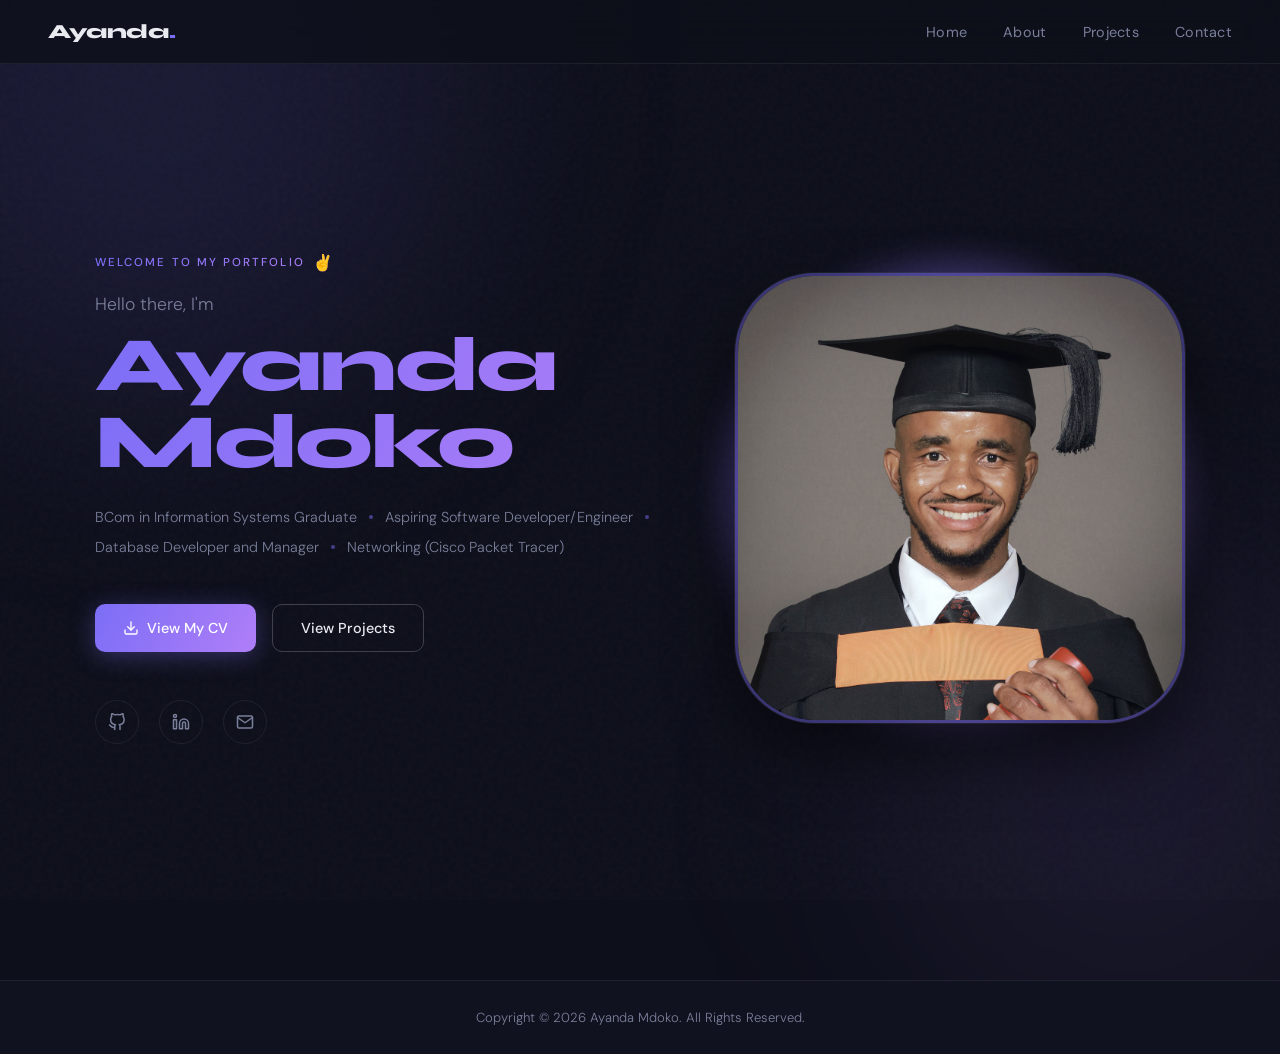
<file: index.html>
<!DOCTYPE html>
<html lang="en">
<head>
  <meta charset="UTF-8" />
  <meta name="viewport" content="width=device-width, initial-scale=1.0"/>
  <title>Ayanda Mdoko — Portfolio</title>
  <link rel="preconnect" href="https://fonts.googleapis.com">
  <link rel="preconnect" href="https://fonts.gstatic.com" crossorigin>
  <link href="https://fonts.googleapis.com/css2?family=Syne:wght@400;700;800&family=DM+Sans:wght@300;400;500&display=swap" rel="stylesheet">
  <link rel="stylesheet" href="style.css" />
</head>
<body>

  <div class="blob blob-1"></div>
  <div class="blob blob-2"></div>

  <!-- NAV -->
  <nav>
    <a href="#" class="nav-logo">Ayanda<span>.</span></a>
    <button class="menu-toggle" type="button" aria-label="Open navigation menu" aria-expanded="false">
      <span></span>
      <span></span>
      <span></span>
    </button>
    <ul class="nav-links">
      <li><a href="#">Home</a></li>
      <li><a href="about.html">About</a></li>
      <li><a href="projects.html">Projects</a></li>
      <li><a href="contact.html">Contact</a></li>
    </ul>
  </nav>

  <!-- HERO -->
  <section class="hero">

    <!-- Left: text -->
    <div class="hero-content">
      <p class="hero-tag">Welcome to my portfolio <span class="wave">✌️</span></p>
      <p class="hero-greeting">Hello there, I'm</p>
      <h1 class="hero-name">Ayanda Mdoko</h1>
      <div class="hero-roles">
        <span>BCom in Information Systems Graduate</span>
        <span class="dot"></span>
        <span>Aspiring Software Developer/Engineer</span>
        <span class="dot"></span>
        <span>Database Developer and Manager</span>
        <span class="dot"></span>
        <span>Networking (Cisco Packet Tracer)</span>
      </div>
      <div class="hero-cta">
        <a href="#" onclick="window.open('./documents/Ayanda Mdoko_CV.pdf')" target="_blank" class="btn btn-primary">
          <svg xmlns="http://www.w3.org/2000/svg" viewBox="0 0 24 24" fill="none" stroke="currentColor" stroke-width="2" stroke-linecap="round" stroke-linejoin="round">
            <path d="M21 15v4a2 2 0 0 1-2 2H5a2 2 0 0 1-2-2v-4"/><polyline points="7 10 12 15 17 10"/><line x1="12" y1="15" x2="12" y2="3"/>
          </svg>
          View My CV
        </a>
        <a href="projects.html" class="btn btn-secondary">View Projects</a>
      </div>
      <div class="hero-socials">
        <a href="#" aria-label="GitHub" onclick="location.href='https://github.com/AyandaMdoko'" target="_blank">
          <svg xmlns="http://www.w3.org/2000/svg" viewBox="0 0 24 24" fill="none" stroke="currentColor" stroke-width="2" stroke-linecap="round" stroke-linejoin="round">
            <path d="M9 19c-5 1.5-5-2.5-7-3m14 6v-3.87a3.37 3.37 0 0 0-.94-2.61c3.14-.35 6.44-1.54 6.44-7A5.44 5.44 0 0 0 20 4.77 5.07 5.07 0 0 0 19.91 1S18.73.65 16 2.48a13.38 13.38 0 0 0-7 0C6.27.65 5.09 1 5.09 1A5.07 5.07 0 0 0 5 4.77a5.44 5.44 0 0 0-1.5 3.78c0 5.42 3.3 6.61 6.44 7A3.37 3.37 0 0 0 9 18.13V22"/>
          </svg>
        </a>
        <a href="#" aria-label="LinkedIn"  onclick="location.href='http://www.linkedin.com/in/ayanda-mdoko-454981299'" target="_blank">
          <svg xmlns="http://www.w3.org/2000/svg" viewBox="0 0 24 24" fill="none" stroke="currentColor" stroke-width="2" stroke-linecap="round" stroke-linejoin="round">
            <path d="M16 8a6 6 0 0 1 6 6v7h-4v-7a2 2 0 0 0-2-2 2 2 0 0 0-2 2v7h-4v-7a6 6 0 0 1 6-6z"/><rect x="2" y="9" width="4" height="12"/><circle cx="4" cy="4" r="2"/>
          </svg>
        </a>
        <a href="mailto:mdokoayanda@gmail.com" aria-label="Email">
          <svg xmlns="http://www.w3.org/2000/svg" viewBox="0 0 24 24" fill="none" stroke="currentColor" stroke-width="2" stroke-linecap="round" stroke-linejoin="round">
            <path d="M4 4h16c1.1 0 2 .9 2 2v12c0 1.1-.9 2-2 2H4c-1.1 0-2-.9-2-2V6c0-1.1.9-2 2-2z"/><polyline points="22,6 12,13 2,6"/>
          </svg>
        </a>
      </div>
    </div>

    <!-- Right: floating photo -->
    <div class="hero-photo-wrap">
      <img class="hero-photo" src="./images/profile picture.jpg" alt="Profile picture" />
    </div>

  </section>

  <!-- FOOTER -->
  <footer>
    <p>Copyright &copy; 2026 Ayanda Mdoko. All Rights Reserved.</p>
  </footer>

  <!-- Intersection Observer for active nav links + Parallax blobs -->
  <script>
    const sections = document.querySelectorAll('section[id]');
    const navLinks = document.querySelectorAll('.nav-links a');
    const observer = new IntersectionObserver(entries => {
      entries.forEach(entry => {
        if (entry.isIntersecting) {
          navLinks.forEach(a => a.style.color = '');
          const active = document.querySelector(`.nav-links a[href="#${entry.target.id}"]`);
          if (active) active.style.color = 'var(--text)';
        }
      });
    }, { threshold: 0.5 });
    sections.forEach(s => observer.observe(s));

    document.addEventListener('mousemove', e => {
      const cx = (e.clientX / window.innerWidth  - 0.5) * 30;
      const cy = (e.clientY / window.innerHeight - 0.5) * 30;
      document.querySelector('.blob-1').style.transform = `translate(${cx}px, ${cy}px)`;
      document.querySelector('.blob-2').style.transform = `translate(${-cx}px, ${-cy}px)`;
    });
  </script>
  <script src="nav.js"></script>
</body>
</html>
</file>
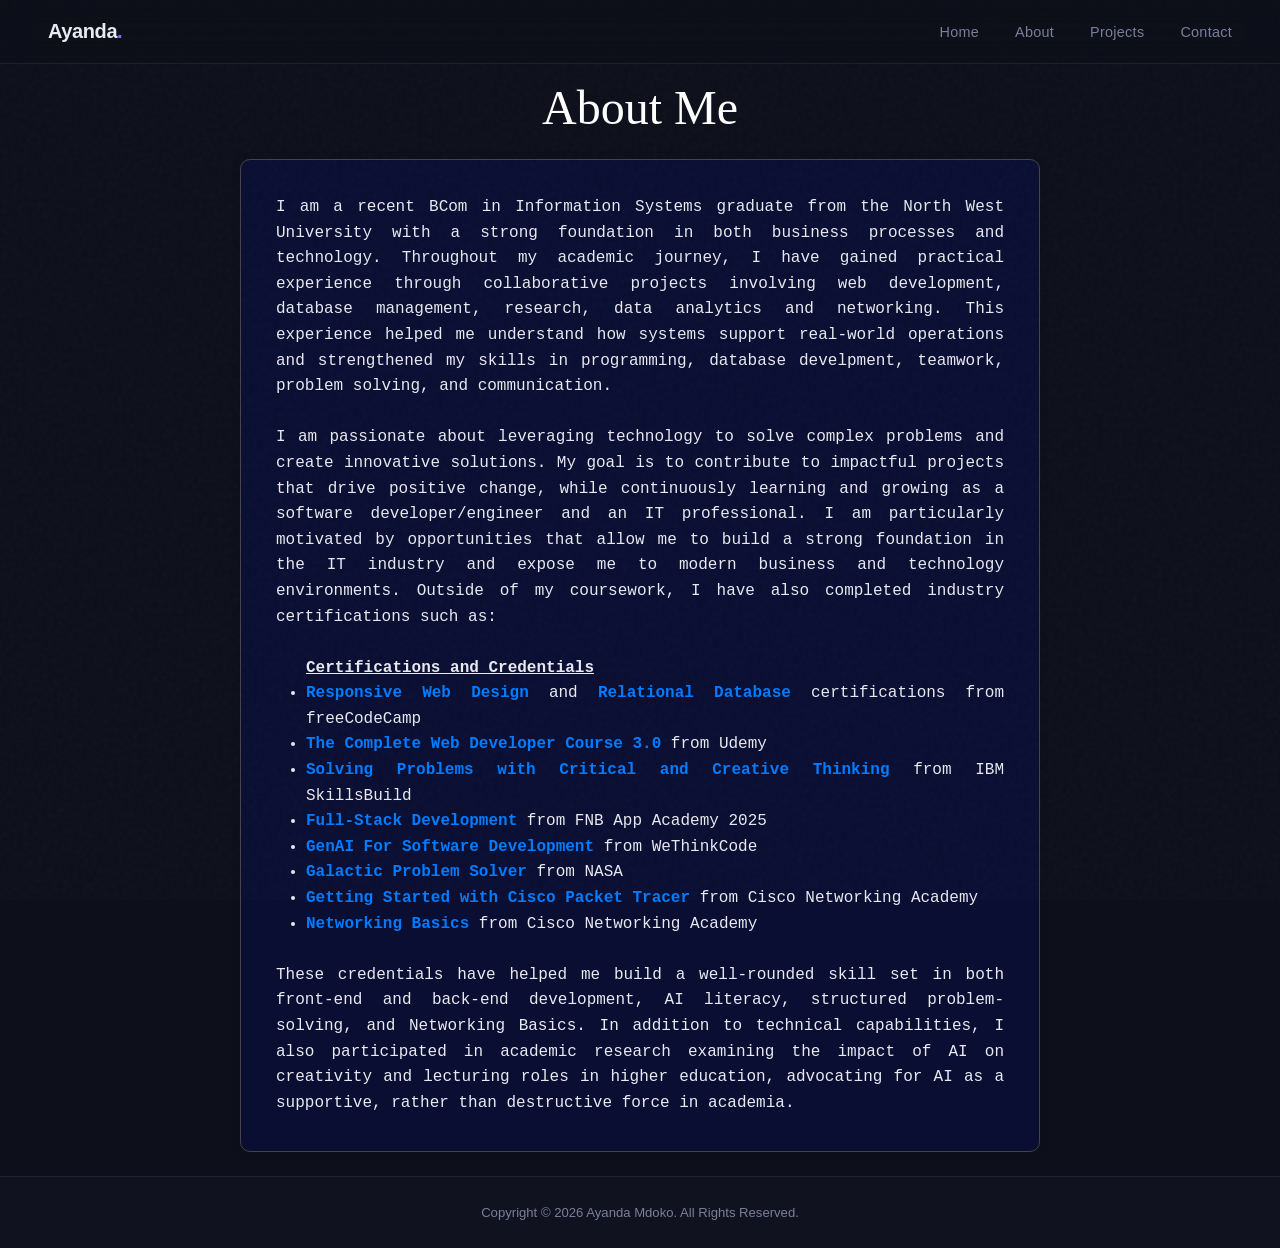
<file: about.html>
<!DOCTYPE html>
<html lang="en">
<head>
    <meta charset="UTF-8">
    <meta name="viewport" content="width=device-width, initial-scale=1.0">
    <link rel="stylesheet" href="style.css" />
    <title>About Me</title>


</head>
<body>

  <!-- NAV -->
  <nav>

    <a href="#" class="nav-logo">Ayanda<span>.</span></a>
    <button class="menu-toggle" type="button" aria-label="Open navigation menu" aria-expanded="false">
      <span></span>
      <span></span>
      <span></span>
    </button>
    <ul class="nav-links">
      <li><a href="index.html">Home</a></li>
      <li><a href="#about">About</a></li>
      <li><a href="projects.html">Projects</a></li>
      <li><a href="contact.html">Contact</a></li>
    </ul>
  </nav>

  <!-- ABOUT -->
  <h1 class="title">About Me</h1>
    <section id="about">
      <div class="section-container">
        <div class="text-container">
          <p>
            I am a recent BCom in Information Systems graduate from the North West University with a strong foundation in both business processes and technology.
            Throughout my academic journey, I have gained practical experience through collaborative projects involving web development, database management, research,
            data analytics and networking. This experience helped me understand how systems support real-world operations and strengthened my skills in programming,
            database develpment, teamwork, problem solving, and communication.
            
            <br/><br/>
            I am passionate about leveraging technology to solve complex problems and create innovative solutions. My goal is to contribute to impactful projects
            that drive positive change, while continuously learning and growing as a software developer/engineer and an IT professional. I am particularly motivated
            by opportunities that allow me to build a strong foundation in the IT industry and expose me to modern business and technology environments.
            Outside of my coursework, I have also completed industry certifications such as:<br/></br>
          </p>

          <div class="certificates">
            
<strong style="font-weight: 800; text-decoration-line: underline;">Certifications and Credentials</strong><br/>

            <ul> <li><a class="cert" target="blank" href="https://www.freecodecamp.org/certification/Mdokoayanda/responsive-web-design"><b>Responsive Web Design</b></a> and <a class="cert" target="blank" href="https://www.freecodecamp.org/certification/Mdokoayanda/relational-database-v8"><b>Relational Database</b></a> certifications from freeCodeCamp</li> 
            <li><a class="cert" target="blank" href="./certificates/Udemy Certificate.pdf"><b>The Complete Web Developer Course 3.0</b></a> from Udemy</li>  
            <li><a class="cert" target="blank" href="./certificates/IBM SkillsBuild Certificate.pdf"><b>Solving Problems with Critical and Creative Thinking</b></a> from IBM SkillsBuild</li> 
            <li><a class="cert" target="blank" href="./certificates/FNB Certificate.pdf"><b>Full-Stack Development</b></a> from FNB App Academy 2025</li> 
            <li><a class="cert" target="blank" href="./certificates/Gen_AI cert.pdf"><b>GenAI For Software Development</b></a> from WeThinkCode</li> 
            <li><a class="cert" target="blank" href="./certificates/NASA Certificate.pdf"><b>Galactic Problem Solver</b></a> from NASA</li> 
            <li><a class="cert" target="blank" href="./certificates/Getting_Started_with_Cisco_Packet_Tracer_certificate.pdf"><b>Getting Started with Cisco Packet Tracer</b></a> from Cisco Networking Academy</li>
            <li><a class="cert" target="blank" href="./certificates/Networking_Basics_certificate.pdf"><b>Networking Basics</b></a> from Cisco Networking Academy</li><br/>
          </ul>

          </div>
        
          
          <p>
            These credentials have helped me build a well-rounded skill set in both front-end and back-end development, AI literacy, structured problem-solving, and Networking Basics. In addition to technical capabilities, 
            I also participated in academic research examining the impact of AI on creativity and lecturing roles in higher education, advocating for AI as a supportive, rather than destructive force in academia.
           
          </p>
        </div>
      </div>
    </section>

     <!-- FOOTER -->
  <footer>
    <p>Copyright &copy; 2026 Ayanda Mdoko. All Rights Reserved.</p>
  </footer>
  <script src="nav.js"></script>
    
</body>
</html>
</file>
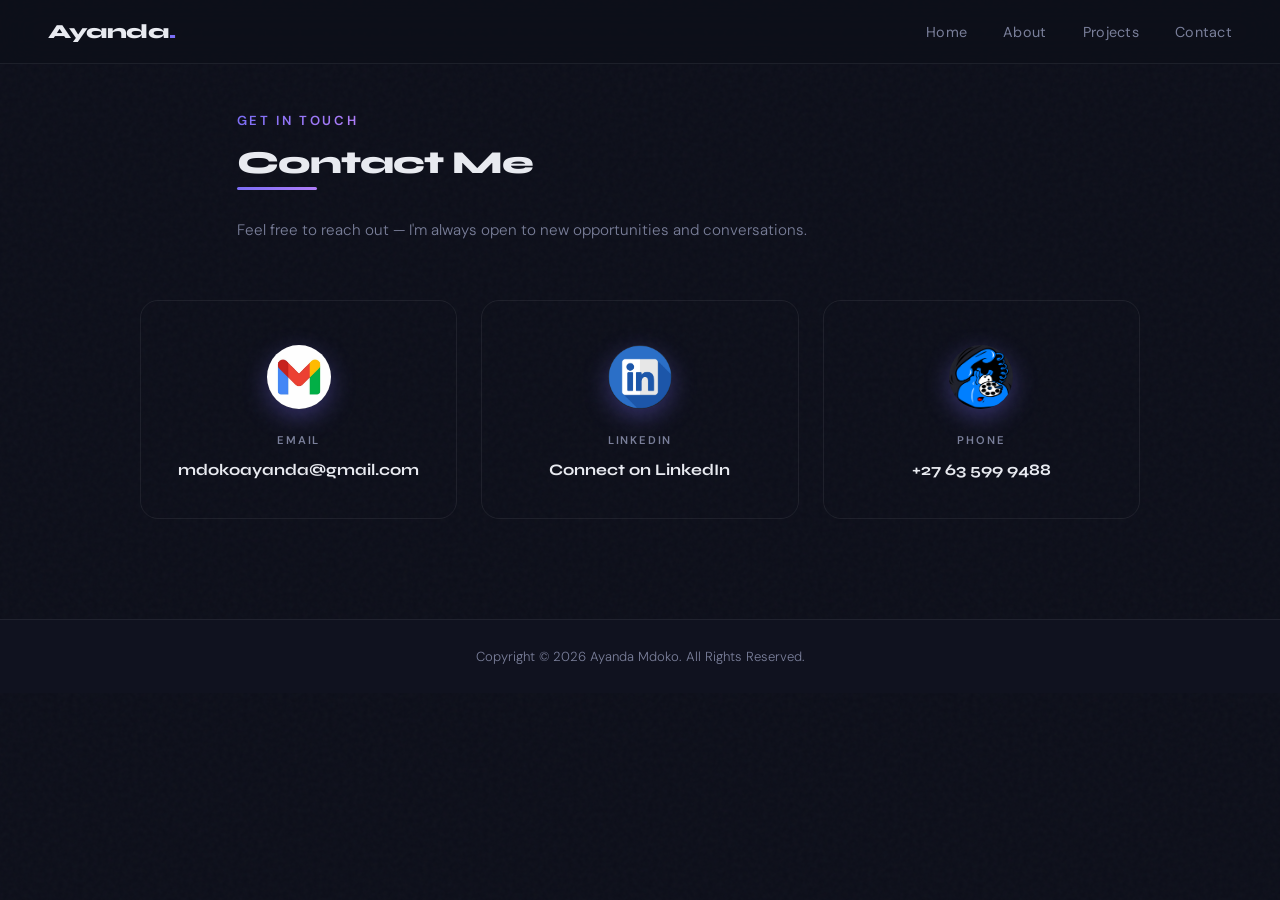
<file: contact.html>
<!DOCTYPE html>
<html lang="en">
<head>
  <meta charset="UTF-8" />
  <meta name="viewport" content="width=device-width, initial-scale=1.0"/>
  <title>Contact — Ayanda Mdoko</title>
  <link rel="preconnect" href="https://fonts.googleapis.com">
  <link rel="preconnect" href="https://fonts.gstatic.com" crossorigin>
  <link href="https://fonts.googleapis.com/css2?family=Syne:wght@400;700;800&family=DM+Sans:wght@300;400;500&display=swap" rel="stylesheet">
 <link rel="stylesheet" href="style.css">
</head>
<body>


  <!-- NAV -->
  <nav>
    <a href="index.html" class="nav-logo">Ayanda<span>.</span></a>
    <button class="menu-toggle" type="button" aria-label="Open navigation menu" aria-expanded="false">
      <span></span>
      <span></span>
      <span></span>
    </button>
    <ul class="nav-links">
      <li><a href="index.html">Home</a></li>
      <li><a href="about.html">About</a></li>
      <li><a href="projects.html">Projects</a></li>
      <li><a href="contact.html" class="active">Contact</a></li>
    </ul>
  </nav>

  <!-- MAIN -->
  <main>
    <p class="section-label">Get in touch</p>
    <h1 class="section-title">Contact Me</h1>
    <p class="section-subtitle">Feel free to reach out — I'm always open to new opportunities and conversations.</p>

    <div class="contact-grid">

      <!-- Email -->
      <a href="mailto:mdokoayanda@gmail.com" class="contact-card">
        <div class="contact-icon">
          <img src="./images/OIP.jpeg" alt="Email icon" />
        </div>
        <p class="contact-type">Email</p>
        <p class="contact-value">mdokoayanda@gmail.com</p>
      </a>

      <!-- LinkedIn -->
      <a href="https://www.linkedin.com/in/ayanda-mdoko-454981299" target="_blank" rel="noopener" class="contact-card">
        <div class="contact-icon">
          <img src="./images/Linkedin-icon" alt="LinkedIn icon" />
        </div>
        <p class="contact-type">LinkedIn</p>
        <p class="contact-value">Connect on LinkedIn</p>
      </a>

      <!-- Phone -->
      <a href="tel:+27635999488" class="contact-card">
        <div class="contact-icon">
          <img src="./images/phoneNum.png" alt="Phone icon" />
        </div>
        <p class="contact-type">Phone</p>
        <p class="contact-value">+27 63 599 9488</p>
      </a>

    </div>
  </main>

  <!-- FOOTER -->
  <footer>
    <p>Copyright &copy; 2026 Ayanda Mdoko. All Rights Reserved.</p>
  </footer>

  <script>
    document.addEventListener('mousemove', e => {
      const cx = (e.clientX / window.innerWidth  - 0.5) * 25;
      const cy = (e.clientY / window.innerHeight - 0.5) * 25;
      document.querySelector('.blob-1').style.transform = `translate(${cx}px,${cy}px)`;
      document.querySelector('.blob-2').style.transform = `translate(${-cx}px,${-cy}px)`;
    });
  </script>
  <script src="nav.js"></script>

</body>
</html>
</file>
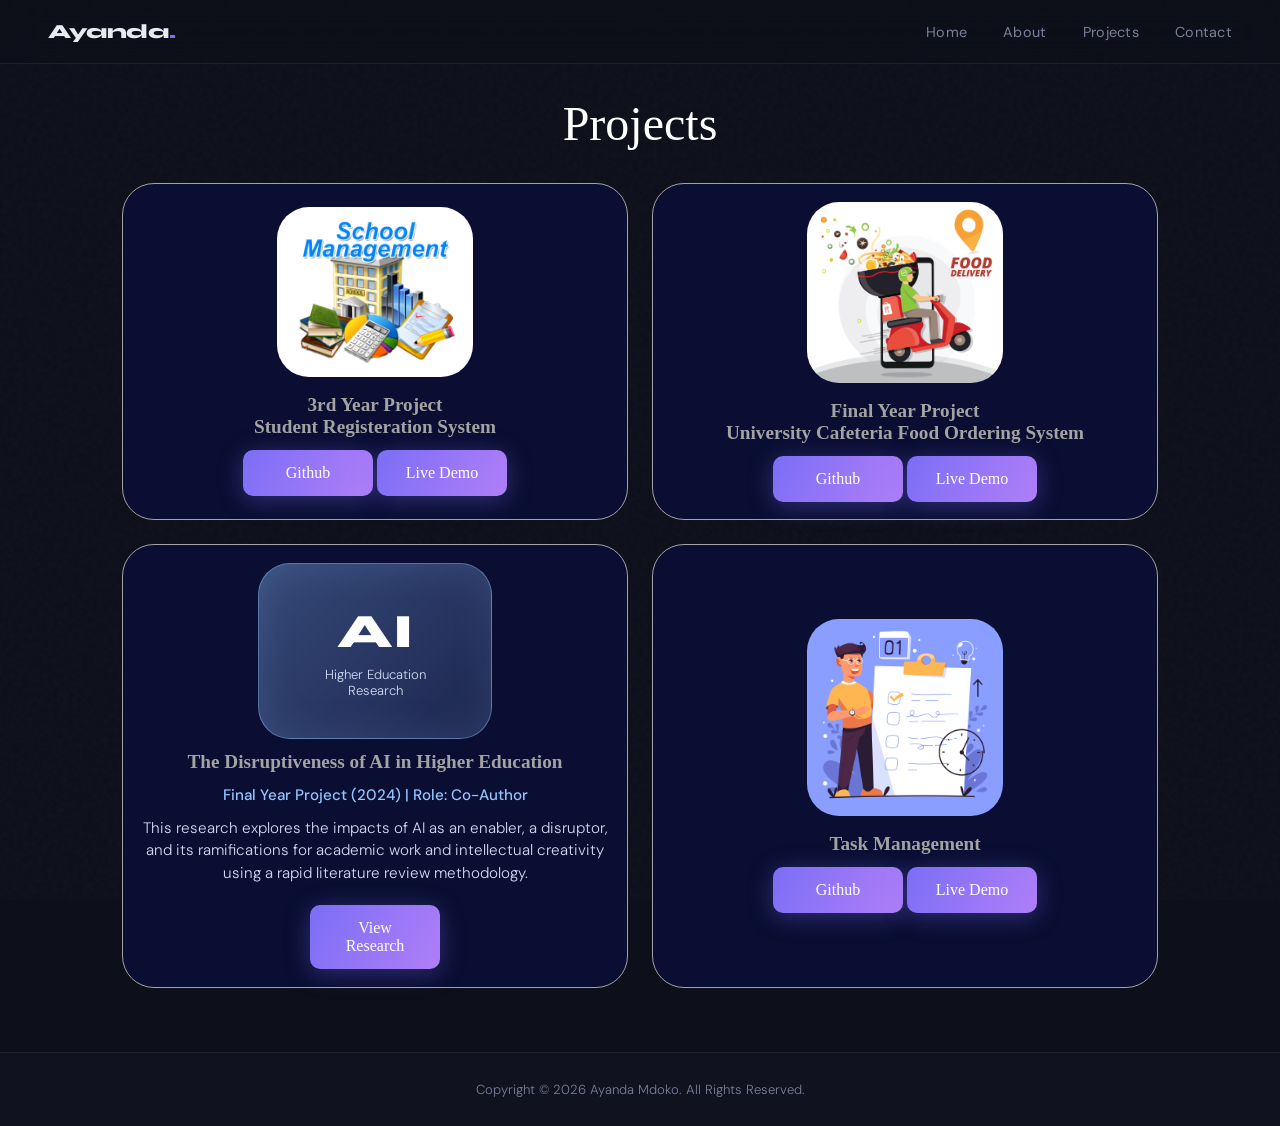
<file: projects.html>
<!DOCTYPE html>
<html lang="en">
<head>
    <meta charset="UTF-8">
    <meta name="viewport" content="width=device-width, initial-scale=1.0">
     <link href="https://fonts.googleapis.com/css2?family=Syne:wght@400;700;800&family=DM+Sans:wght@300;400;500&display=swap" rel="stylesheet">
    <link rel="stylesheet" href="style.css">

    <title>Projects</title>
</head>
<body>

    <!-- NAV -->
  <nav>
    <a href="#" class="nav-logo">Ayanda<span>.</span></a>
    <button class="menu-toggle" type="button" aria-label="Open navigation menu" aria-expanded="false">
      <span></span>
      <span></span>
      <span></span>
    </button>
    <ul class="nav-links">
      <li><a href="index.html">Home</a></li>
      <li><a href="about.html">About</a></li>
      <li><a href="projects.html">Projects</a></li>
      <li><a href="contact.html">Contact</a></li>
    </ul>
  </nav>

  <!---Projects--->
    <section id="projects">
    <h1 class="title">Projects</h1>
    <div class="project-container">
        <div class="details-project-container color-container">
            <div class="article-container">
                <img src="./images/school-management-software.jpg" alt="Project 1" class="project-img" />
            </div>
            <h2 class="project-title">3rd Year Project <br /> Student Registeration System</h2>
            <div class="btn-container">
                <button class="btn btn-color-2 project-btn btn-primary" onclick="location.href='https://github.com/AyandaMdoko/NWU-Registration-System.git'" target="_blank">Github</button>
                <button class="btn btn-color-2 project-btn btn-primary" onclick="location.href='https://studentregistration.mydevhub.co.za/'" target="_blank">Live Demo</button>
            </div>
        </div>

        <div class="details-project-container color-container">
            <div class="article-container">
                <img src="./images/food-delivery-service-vector.jpg" alt="Project 2" class="project-img" />
            </div>
            <h2 class="project-title">Final Year Project <br /> University Cafeteria Food Ordering System</h2>
            <div class="btn-container">
                <button class="btn btn-color-2 project-btn btn-primary" onclick="location.href='https://github.com/AyandaMdoko/UniEats.git'" target="_blank">Github</button>
                <button class="btn btn-color-2 project-btn btn-primary" onclick="location.href='https://unieats.co.za/'" target="_blank">Live Demo</button>
            </div>
        </div>

        <div class="details-project-container color-container">
            <div class="research-visual" aria-hidden="true">
                <span>AI</span>
                <small>Higher Education Research</small>
            </div>
            <h2 class="project-title">The Disruptiveness of AI in Higher Education</h2>
            <p class="project-meta">Final Year Project (2024) | Role: Co-Author</p>
            <p class="project-description">
                This research explores the impacts of AI as an enabler, a disruptor, and its ramifications for academic work and intellectual creativity using a rapid literature review methodology.
            </p>
            <div class="btn-container">
                <a class="btn btn-color-2 project-btn btn-primary" href="http://personales.upv.es/thinkmind/dl/conferences/aisys/aisys_2025/aisys_2025_1_20_80013.pdf" target="_blank" rel="noopener">View Research</a>
            </div>
        </div>

        <div class="details-project-container color-container">
            <div class="article-container">
                <img src="./images/ToDo.jpg" alt="Project 3" class="project-img" />
            </div>
            <h2 class="project-title">Task Management</h2>
            <div class="btn-container">
                <button class="btn btn-color-2 project-btn btn-primary" onclick="location.href='https://github.com/AyandaMdoko/ToDoList.git'" target="_blank">Github</button>
                <button class="btn btn-color-2 project-btn btn-primary" onclick="location.href='https://ayandamdoko.github.io/ToDoList/'" target="_blank">Live Demo</button>
            </div>
        </div>
    </div>
    
    </section>

      <!-- FOOTER -->
    <footer>
        <p>Copyright &copy; 2026 Ayanda Mdoko. All Rights Reserved.</p>
    </footer>
    <script src="nav.js"></script>
</body>
</html>
</file>
<file: style.css>
*, *::before, *::after { box-sizing: border-box; margin: 0; padding: 0; }

    :root {
        --bg:        #0d0f1a;
        --bg2:       #10121f;
        --border:    rgba(255,255,255,0.07);
        --text:      #e8eaf0;
        --muted:     #7a7f9a;
        --accent1:   #7b6ef6;
        --accent2:   #b07ef8;
        --grad:      linear-gradient(120deg, var(--accent1), var(--accent2));
        --nav-h:     64px;
    }

    html { scroll-behavior: smooth; }

    body {
        background: var(--bg);
        color: var(--text);
        font-family: 'DM Sans', sans-serif;
        font-weight: 300;
        min-height: 100vh;
         margin: 0;
    padding: calc(var(--nav-h) + 16px) 0 0;
        overflow-x: hidden;
        
    }

    /* Noise overlay */
    body::before {
        content: '';
        position: fixed; inset: 0;
        background-image: url("data:image/svg+xml,%3Csvg viewBox='0 0 200 200' xmlns='http://www.w3.org/2000/svg'%3E%3Cfilter id='n'%3E%3CfeTurbulence type='fractalNoise' baseFrequency='0.9' numOctaves='4' stitchTiles='stitch'/%3E%3C/filter%3E%3Crect width='100%25' height='100%25' filter='url(%23n)' opacity='1'/%3E%3C/svg%3E");
        opacity: 0.03;
        pointer-events: none;
        z-index: 0;
    }

    /* Glow blobs */
    .blob {
        position: fixed;
        border-radius: 50%;
        filter: blur(120px);
        pointer-events: none;
        z-index: 0;
        animation: drift 12s ease-in-out infinite alternate;
    }
    .blob-1 { width: 600px; height: 600px; background: rgba(123,110,246,0.12); top: -200px; left: -150px; }
    .blob-2 { width: 500px; height: 500px; background: rgba(176,126,248,0.08); bottom: -150px; right: -100px; animation-delay: -6s; }
    @keyframes drift {
        from { transform: translate(0,0) scale(1); }
        to   { transform: translate(30px,20px) scale(1.05); }
    }

    /* NAV */
    nav {
        position: fixed; top: 0; left: 0; right: 0;
        height: var(--nav-h);
        display: flex; align-items: center; justify-content: space-between;
        padding: 0 48px;
        background: rgba(13,15,26,0.8);
        backdrop-filter: blur(18px);
        border-bottom: 1px solid var(--border);
        z-index: 100;
    }
    .nav-logo {
        font-family: 'Syne', sans-serif; font-weight: 800; font-size: 1.25rem;
        color: var(--text); text-decoration: none; letter-spacing: -0.02em;
    }
    .nav-logo span { color: var(--accent1); }
    .nav-links { display: flex; gap: 36px; list-style: none; }
    .nav-links a {
        color: var(--muted); text-decoration: none; font-size: 0.9rem;
        font-weight: 400; letter-spacing: 0.02em; position: relative; transition: color 0.25s;
    }
    .nav-links a::after {
        content: ''; position: absolute; bottom: -4px; left: 0; right: 0;
        height: 1px; background: var(--grad); transform: scaleX(0);
        transform-origin: left; transition: transform 0.25s;
    }
    .nav-links a:hover { color: var(--text); }
    .nav-links a:hover::after { transform: scaleX(1); }

    .menu-toggle {
        display: none;
        width: 44px;
        height: 44px;
        align-items: center;
        justify-content: center;
        flex-direction: column;
        gap: 5px;
        background: transparent;
        border: 1px solid var(--border);
        border-radius: 8px;
        color: var(--text);
        cursor: pointer;
    }

    .menu-toggle span {
        width: 20px;
        height: 2px;
        border-radius: 999px;
        background: currentColor;
        transition: transform 0.25s, opacity 0.25s;
    }

    nav.nav-open .menu-toggle span:nth-child(1) {
        transform: translateY(7px) rotate(45deg);
    }

    nav.nav-open .menu-toggle span:nth-child(2) {
        opacity: 0;
    }

    nav.nav-open .menu-toggle span:nth-child(3) {
        transform: translateY(-7px) rotate(-45deg);
    }


    
    /* HERO — two-column layout */
    .hero {
        position: relative;
        min-height: 100vh;
        display: flex; align-items: center; justify-content: center;
        padding: 16px 80px 80px;
        gap: 80px;
        z-index: 1;
    }

    /* Left: text content */
    .hero-content {
        display: flex; flex-direction: column;
        align-items: flex-start;
        flex: 1;
        max-width: 560px;
    }

    .hero-tag {
        display: inline-flex; align-items: center; gap: 8px;
        font-size: 0.72rem; font-weight: 500; letter-spacing: 0.18em;
        text-transform: uppercase;
        background: var(--grad); -webkit-background-clip: text;
        -webkit-text-fill-color: transparent; background-clip: text;
        margin-bottom: 20px;
        opacity: 0; animation: fadeUp 0.7s 0.2s forwards;
    }
    .hero-tag .wave { -webkit-text-fill-color: initial; font-size: 1rem; }

    .hero-greeting {
        font-size: 1.1rem; color: var(--muted); font-weight: 300;
        margin-bottom: 12px;
        opacity: 0; animation: fadeUp 0.7s 0.4s forwards;
    }

    .hero-name {
        font-family: 'Syne', sans-serif; font-weight: 800;
        font-size: clamp(2.8rem, 6vw, 5.5rem);
        line-height: 1; letter-spacing: -0.03em;
        background: var(--grad); -webkit-background-clip: text;
        -webkit-text-fill-color: transparent; background-clip: text;
        margin-bottom: 28px;
        opacity: 0; animation: fadeUp 0.7s 0.55s forwards;
    }

    .hero-roles {
        display: flex; align-items: center; gap: 12px;
        flex-wrap: wrap;
        color: var(--muted); font-size: 0.9rem;
        margin-bottom: 48px;
        opacity: 0; animation: fadeUp 0.7s 0.7s forwards;
    }
    .hero-roles .dot {
        width: 4px; height: 4px; border-radius: 50%;
        background: var(--accent1); opacity: 0.5; flex-shrink: 0;
    }

    .hero-cta {
        display: flex; gap: 16px; flex-wrap: wrap;
        margin-bottom: 48px;
        opacity: 0; animation: fadeUp 0.7s 0.85s forwards;
    }

    .btn {
        display: inline-flex; align-items: center; gap: 8px;
        padding: 14px 28px; border-radius: 10px;
        font-family: 'DM Sans', sans-serif; font-size: 0.9rem; font-weight: 500;
        cursor: pointer; text-decoration: none;
        transition: transform 0.2s, box-shadow 0.2s; border: none;
    }
    .btn:hover { transform: translateY(-2px); }
    .btn:active { transform: translateY(0); }
    .btn-primary { background: var(--grad); color: #fff; box-shadow: 0 4px 24px rgba(123,110,246,0.35); }
    .btn-primary:hover { box-shadow: 0 8px 32px rgba(123,110,246,0.5); }
    .btn-secondary { background: transparent; color: var(--text); border: 1px solid rgba(255,255,255,0.2); }
    .btn-secondary:hover { border-color: rgba(255,255,255,0.4); background: rgba(255,255,255,0.04); }
    .btn svg { width: 16px; height: 16px; }

    .hero-socials {
        display: flex; gap: 20px;
        opacity: 0; animation: fadeUp 0.7s 1s forwards;
    }
    .hero-socials a {
        display: flex; align-items: center; justify-content: center;
        width: 44px; height: 44px; border-radius: 50%;
        border: 1px solid var(--border); color: var(--muted);
        text-decoration: none;
        transition: color 0.2s, border-color 0.2s, background 0.2s, transform 0.2s;
    }
    .hero-socials a:hover {
        color: var(--text); border-color: rgba(123,110,246,0.5);
        background: rgba(123,110,246,0.08); transform: translateY(-3px);
    }
    .hero-socials svg { width: 18px; height: 18px; }

    /* Right: floating photo */
    .hero-photo-wrap {
        flex-shrink: 0;
        position: relative;
        opacity: 0;
        height:450px;
        width: 450px;
        border-radius: 70%;
        animation: fadeUp 0.8s 0.6s forwards;
    }

    /* Glowing ring behind the photo */
    .hero-photo-wrap::before {
        content: '';
        position: absolute;
        inset: -6px;
        height: 450px;
         width: 450px;
        border-radius: 70%;
        background: var(--grad);
        filter: blur(20px);
        opacity: 0.45;
        z-index: 0;
        animation: pulseRing 4s ease-in-out infinite alternate;
    }
    @keyframes pulseRing {
        from { opacity: 0.3; transform: scale(0.97); }
        to   { opacity: 0.6; transform: scale(1.03); }
    }

    .hero-photo {
        position: relative; z-index: 1;
        height: 450px;
        width: 450px;
        border-radius: 80px;
        object-fit: cover;
        object-position: center top;
        border: 3px solid rgba(123,110,246,0.4);
        box-shadow: 0 0 0 1px rgba(255,255,255,0.06), 0 32px 64px rgba(0,0,0,0.5);
        animation: float 6s ease-in-out infinite;
    }
    @keyframes float {
        0%, 100% { transform: translateY(0px); }
        50%       { transform: translateY(-14px); }
    }

    /* FOOTER */
    footer {
        position: relative; z-index: 1;
        border-top: 1px solid var(--border);
        padding: 28px 48px; text-align: center;
        color: var(--muted); font-size: 0.82rem;
        background: var(--bg2);
    }

    /* Animations */
    @keyframes fadeUp {
        from { opacity: 0; transform: translateY(22px); }
        to   { opacity: 1; transform: translateY(0); }
    }

    /* Responsive */
    @media (max-width: 900px) {
        nav {
            padding: 0 20px;
        }

        .menu-toggle {
            display: inline-flex;
        }

        .nav-links {
            position: absolute;
            top: var(--nav-h);
            left: 0;
            right: 0;
            display: flex;
            flex-direction: column;
            gap: 0;
            padding: 12px 20px 18px;
            background: rgba(13,15,26,0.96);
            border-bottom: 1px solid var(--border);
            box-shadow: 0 24px 40px rgba(0,0,0,0.28);
            transform: translateY(-140%);
            opacity: 0;
            pointer-events: none;
            transition: transform 0.25s, opacity 0.25s;
        }

        nav.nav-open .nav-links {
            transform: translateY(0);
            opacity: 1;
            pointer-events: auto;
        }

        .nav-links li {
            width: 100%;
        }

        .nav-links a {
            display: block;
            padding: 14px 0;
            font-size: 1rem;
        }

        .hero { flex-direction: column-reverse; padding: 16px 24px 60px; gap: 48px; text-align: center; }
        .hero-content { align-items: center; }
        .hero-roles { justify-content: center; }
        .hero-photo,
        .hero-photo-wrap,
        .hero-photo-wrap::before {
            width: min(500px, 82vw);
            height: min(500px, 82vw);
        }
    }
    @media (max-width: 600px) {
        nav { padding: 0 20px; }
        .nav-links { gap: 20px; }
        .nav-links a { font-size: 0.8rem; 
    }
 }

/*---------About section--------*/
#about {
    max-width: 800px;
    margin: 24px auto;
    padding: 20px;
    background-color: #090e32;
    border-radius: 10px;
    border: 1px solid #444;
    text-align: center;
    box-shadow: 0 0 10px rgba(0, 0, 0, 0.1);
}

.title {
    text-align: center;
    color: #fff;
    font-size: 3rem;
    font-weight: 400;
    font-family:'Times New Roman', Times, serif;
}

.section-container {
    display: flex;
    flex-direction: column;
    gap: 16px;
}

.text-container {
    line-height: 1.6;
    color: #e8eaf0;
    padding: 15px;
    text-align: justify;
    font-family: 'Courier New', Courier, monospace;
    font-size: 1rem;
    font-weight: 300;
}

.cert {
    color: #007BFF;
    text-decoration: none;
    transition: color 0.3s, text-decoration 0.3s;
}

.certificates{
    margin-left: 30px;
}

.cert:hover {
    text-decoration: underline;
}

/*---------Projects---------*/

#projects {
  position: relative;
  padding: 1rem 2rem 2rem;
  max-width: 1100px;
  margin: 0 auto;
}
.project-container{
  display: grid;
  gap: 1.5rem;
  grid-template-columns: repeat(2, minmax(0, 1fr));
  margin-bottom: 2rem;
  margin-top: 2rem;
}
.details-project-container{

  padding: 1.1rem;
  background: rgb(77, 92, 157);
  border-radius: 2rem;
  border: rgb(163, 163, 163) 0.1rem solid;
  text-align: center;
  display: flex;
  flex-direction: column;
  justify-content: center;
  align-items: center;
  transition: transform 0.3s ease,  box-shadow .4s, border .4s; /* Smooth hover effect */

}
.details-project-container:hover{
  transform: scale(1.05); /* Enlarge slightly on hover */
  box-shadow: 0 12px 30px rgba(147,197,253,0.35); border-color:#93c5fd;
  
}
.color-container {
  border-color: rgb(163, 163, 163);
  background: #090e32;
}
.project-title {
    margin: 0.75rem 0;
    color: rgb(163, 163, 163);
    font-size: 1.2rem;
    font-weight: bold;
    font-family: 'Times New Roman', Times, serif;
}
.project-img {
  border-radius: 2rem;
  width: 42%;
  height: auto; /* Maintain aspect ratio */
  object-fit: cover;
}
.research-visual {
  width: 50%;
  min-width: 170px;
  aspect-ratio: 4 / 3;
  border-radius: 2rem;
  background:
    linear-gradient(135deg, rgba(147,197,253,0.28), rgba(255,255,255,0.05)),
    #111a45;
  border: 1px solid rgba(147,197,253,0.45);
  display: flex;
  flex-direction: column;
  align-items: center;
  justify-content: center;
  gap: 0.45rem;
  color: #fff;
  box-shadow: inset 0 0 40px rgba(147,197,253,0.14);
}
.research-visual span {
  font-family: 'Syne', sans-serif;
  font-size: 3rem;
  font-weight: 800;
}
.research-visual small {
  max-width: 130px;
  color: rgb(210, 218, 245);
  font-size: 0.82rem;
  line-height: 1.2;
}
.project-meta {
  margin: 0 0 0.75rem;
  color: #93c5fd;
  font-size: 0.95rem;
  font-weight: 500;
}
.project-description {
  margin: 0 0 1.25rem;
  max-width: 34rem;
  color: rgb(210, 218, 245);
  font-size: 0.95rem;
  line-height: 1.5;
}
.project-btn {
    width: 130px;
    color: white;
    text-align: center;
    justify-content: center;
    font-size: medium;
    border-color: rgb(163, 163, 163);
    font-family: 'Times New Roman', Times, serif;
}

@media screen and (max-width: 600px) {
  .project-container {
    grid-template-columns: 1fr;
  }
}


/*--------Get in touch-----------*/
   

    /* ── MAIN ── */
    main {
      flex: 1;
      position: relative; z-index: 1;
      padding: 32px 80px 100px;
      display: flex;
      flex-direction: column;
      align-items: center;
      justify-content: center;
      text-align: center;
    }

    /* Section label */
    .section-label {
      display: inline-flex; align-items: center; gap: 10px;
      font-size: 0.82rem; font-weight: 600; letter-spacing: 0.2em;
      text-transform: uppercase;
      background: var(--grad); -webkit-background-clip: text;
      -webkit-text-fill-color: transparent; background-clip: text;
      margin-bottom: 16px;
      align-self: flex-start;
      margin-left: 14%;
    }

    /* Section title */
    .section-title {
      font-family: 'Syne', sans-serif; font-weight: 800;
      font-size: clamp(1.7rem, 4vw, 2rem);
      line-height: 1.1; letter-spacing: -0.03em;
      color: var(--text);
      margin-bottom: 12px;
      position: relative;
      display: inline-block;
      align-self: flex-start;
      text-align: left;
      margin-left: 14%;
    }
    /* Underline accent */
    .section-title::after {
      content: '';
      position: absolute;
      bottom: -10px; left: 0;
      width: 80px; height: 3px;
      background: var(--grad);
      border-radius: 2px;
      margin-left: 0%;
    }

    .section-subtitle {
      color: var(--muted); font-size: 0.95rem;
      margin-top: 28px; margin-bottom: 60px;
      align-self: flex-start;
      text-align: left;
      margin-left: 14%;
    }

    /* ── CONTACT CARDS ── */
    .contact-grid {
      display: grid;
      grid-template-columns: repeat(3, 1fr);
      gap: 24px;
      width: 100%;
      max-width: 1000px;
      margin: 0 auto;
      
    }

    .contact-card {
      background: var(--card);
      border: 1px solid var(--border);
      border-radius: 18px;
      padding: 44px 28px 36px;
      display: flex; flex-direction: column;
      align-items: center; text-align: center;
      text-decoration: none;
      transition: border-color 0.3s, transform 0.3s, box-shadow 0.3s, background 0.3s;
      opacity: 0;
      animation: fadeUp 0.6s forwards;
    }
    .contact-card:nth-child(1) { animation-delay: 0.1s; }
    .contact-card:nth-child(2) { animation-delay: 0.25s; }
    .contact-card:nth-child(3) { animation-delay: 0.4s; }

    .contact-card:hover {
      border-color: rgba(123,110,246,0.45);
      background: rgba(123,110,246,0.06);
      transform: translateY(-8px);
      box-shadow: 0 24px 48px rgba(0,0,0,0.35);
    }

    /* Icon circle */
    .contact-icon {
      width: 64px; height: 64px;
      border-radius: 50%;
      background: rgba(255,255,255,0.08);
      display: flex; align-items: center; justify-content: center;
      margin-bottom: 24px;
      box-shadow: 0 8px 24px rgba(123,110,246,0.35);
      transition: box-shadow 0.3s, transform 0.3s;
      overflow: hidden;
      animation: float 5s ease-in-out infinite;
    }
    .contact-card:hover .contact-icon {
      box-shadow: 0 12px 32px rgba(123,110,246,0.55);
      transform: scale(1.08);
    }
    .contact-icon img {
      width: 100%;
      height: 100%;
      object-fit: cover;
    }

    .contact-type {
      font-size: 0.7rem; font-weight: 600; letter-spacing: 0.16em;
      text-transform: uppercase; color: var(--muted);
      margin-bottom: 12px;
    }

    .contact-value {
      font-family: 'Syne', sans-serif; font-weight: 700;
      font-size: 1rem; color: var(--text);
      line-height: 1.4;
      transition: color 0.2s;
    }
    .contact-card:hover .contact-value { color: var(--accent2); }

    @media (max-width: 900px) {
      main {
        padding: 32px 24px 80px;
      }

      .contact-grid {
        grid-template-columns: 1fr;
        max-width: 420px;
      }
    }
</file>
